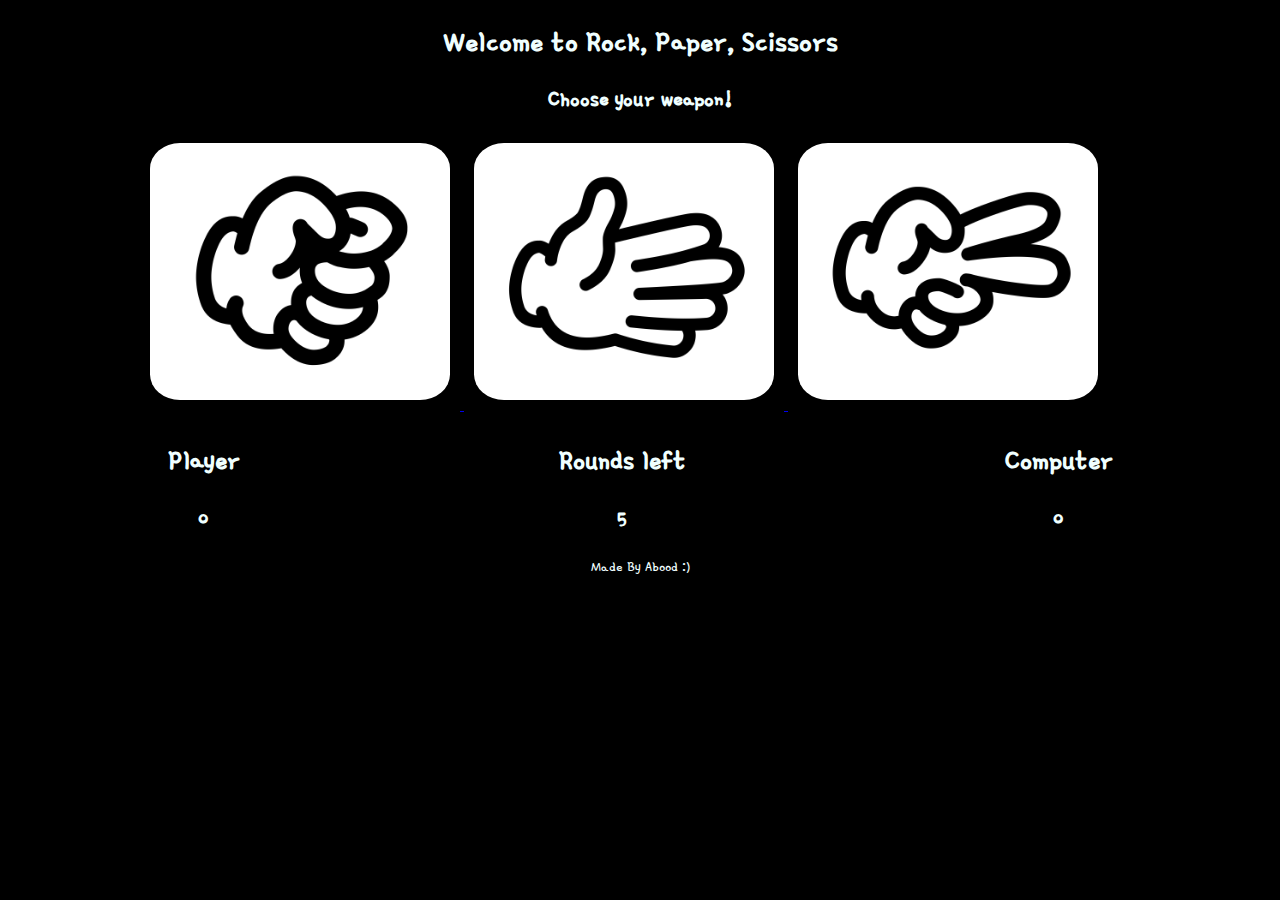
<file: index.html>
<!DOCTYPE html>
<html lang="en">

<head>
    <meta charset="UTF-8">
    <meta name="viewport" content="width=device-width, initial-scale=1.0">
    <title>Rock Paper Scissors</title>
    <link rel="stylesheet" href="./styles.css">
    <link rel="preconnect" href="https://fonts.googleapis.com">
    <link rel="preconnect" href="https://fonts.gstatic.com" crossorigin>
    <link href="https://fonts.googleapis.com/css2?family=Gamja+Flower&display=swap" rel="stylesheet">
</head>

<body>

    <header>
        <h1>Welcome to Rock, Paper, Scissors</h1>
        <h2>Choose your weapon!</h2>
    </header>


    <div class="weapons">
        <a href="#" id="rock">
            <img src="./images/rock.png" alt="rock image">
        </a>
        <a href="#" id="paper">
            <img src="./images/paper.png" alt="paper image">
        </a>
        <a href="#" id="scissors">
            <img src="./images/scissors.png" alt="scissors image">
        </a>

    </div>

    <div>
        <div class="score">
            <div>
                <h2>Player</h2>
                <h3 id="player-counter">0</h3>
            </div>
            <div class="rounds">
                <h2>Rounds left</h2>
                <h3 id="score-counter">0</h3>
            </div>
            <div>
                <h2>Computer</h2>
                <h3 id="computer-counter">0</h3>
            </div>
        </div>
    </div>

    <footer>Made By Abood :)</footer>
    <script src="./app.js"></script>
</body>

</html>
</file>
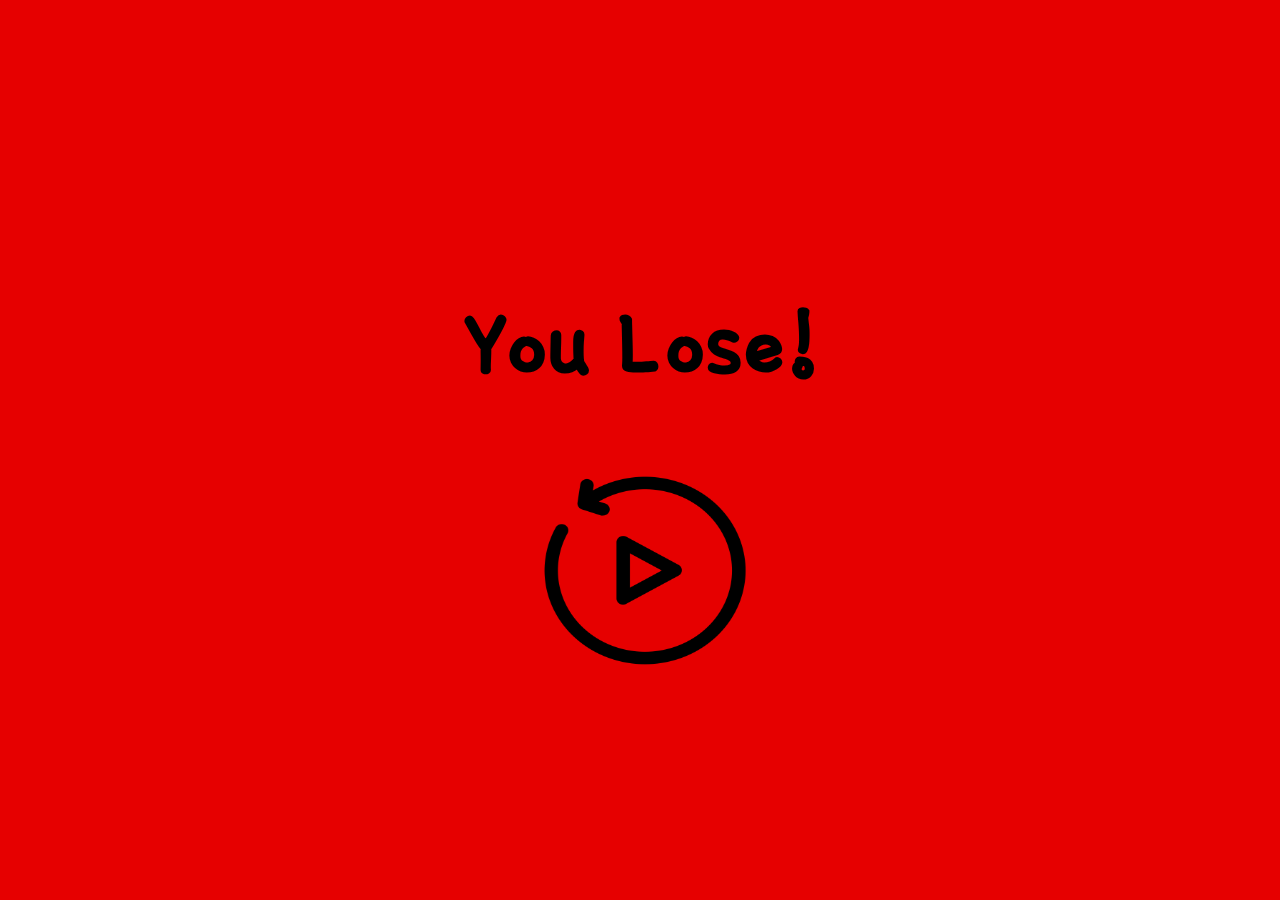
<file: lose-condition/lose.html>
<!DOCTYPE html>
<html lang="en">

<head>
    <meta charset="UTF-8">
    <meta name="viewport" content="width=device-width, initial-scale=1.0">
    <title>You Lose!</title>
    <link rel="stylesheet" href="lose.css">
    <link rel="preconnect" href="https://fonts.googleapis.com">
    <link rel="preconnect" href="https://fonts.gstatic.com" crossorigin>
    <link href="https://fonts.googleapis.com/css2?family=Gamja+Flower&display=swap" rel="stylesheet">
</head>

<body>
    <div class="centered">
        <h1>You Lose!</h1>
        <a href="../index.html">
            <img src="../images/replay.png" alt="replay button" width="250px" height="200px">
        </a>
    </div>
</body>

</html>
</file>
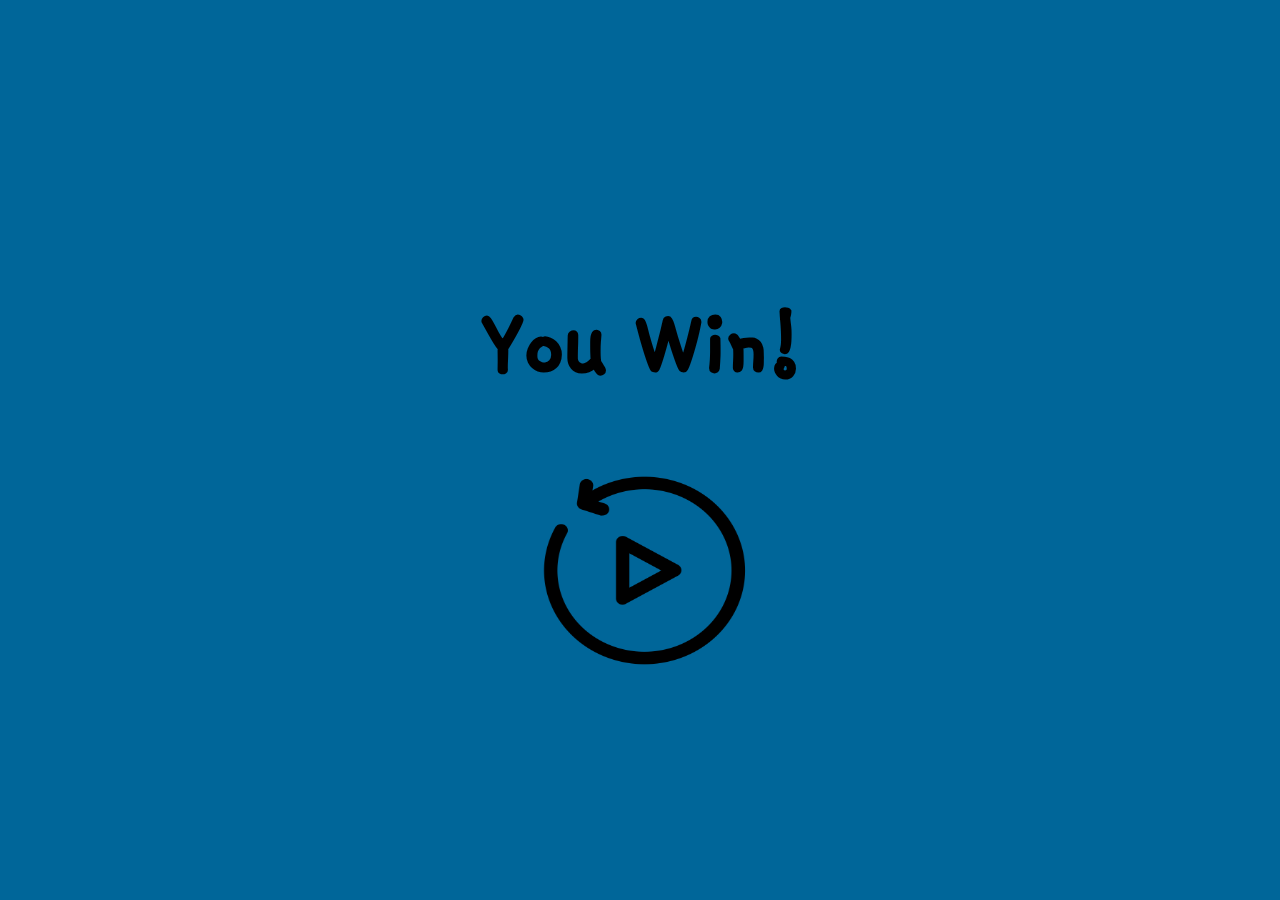
<file: win-condition/win.html>
<!DOCTYPE html>
<html lang="en">

<head>
    <meta charset="UTF-8">
    <meta name="viewport" content="width=device-width, initial-scale=1.0">
    <title>You Win!</title>
    <link rel="stylesheet" href="./win.css">
    <link rel="preconnect" href="https://fonts.googleapis.com">
    <link rel="preconnect" href="https://fonts.gstatic.com" crossorigin>
    <link href="https://fonts.googleapis.com/css2?family=Gamja+Flower&display=swap" rel="stylesheet">
</head>

<body>
    <div class="centered">
        <h1>You Win!</h1>
        <a href="../index.html">
            <img src="../images/replay.png" alt="replay button" width="250px" height="200px">
        </a>
    </div>

</body>

</html>
</file>
<file: styles.css>
body {
    background-color: black;
    color: azure;
    font-family: 'Gamja Flower', cursive;
}

header {
    width: 400px;
    text-align: center;
    margin: 0 auto;
}

.weapons {
    width: 1000px;
    margin: 0 auto;
}

@media screen and (max-width: 600px) {
    .weapons {
        display: flex;
        flex-direction: row;
        flex-wrap: wrap;
        justify-content: center;
        width: 350px;
    }

    .weapons img {
        width: 150px;
        height: 150px;
    }
}

img {
    background-color: white;
    width: 300px;
    margin: 10px;
    border-radius: 10%;

}

.score {
    display: flex;
    justify-content: space-around;
    text-align: center;
    font-size: 20px;
}

footer {
    text-align: center;
}
</file>
<file: lose-condition/lose.css>
.centered {
    position: fixed;
    top: 50%;
    left: 50%;
    /* bring your own prefixes */
    transform: translate(-50%, -50%);
    text-align: center;
}

body {
    font-family: 'Gamja Flower', cursive;
    background-color: #e60000;
    font-size: 50px;
}
</file>
<file: win-condition/win.css>
.centered {
    position: fixed;
    top: 50%;
    left: 50%;
    /* bring your own prefixes */
    transform: translate(-50%, -50%);
    text-align: center;
}

body {
    background-color: #006699;
    font-family: 'Gamja Flower', cursive;
    font-size: 50px;

}
</file>
